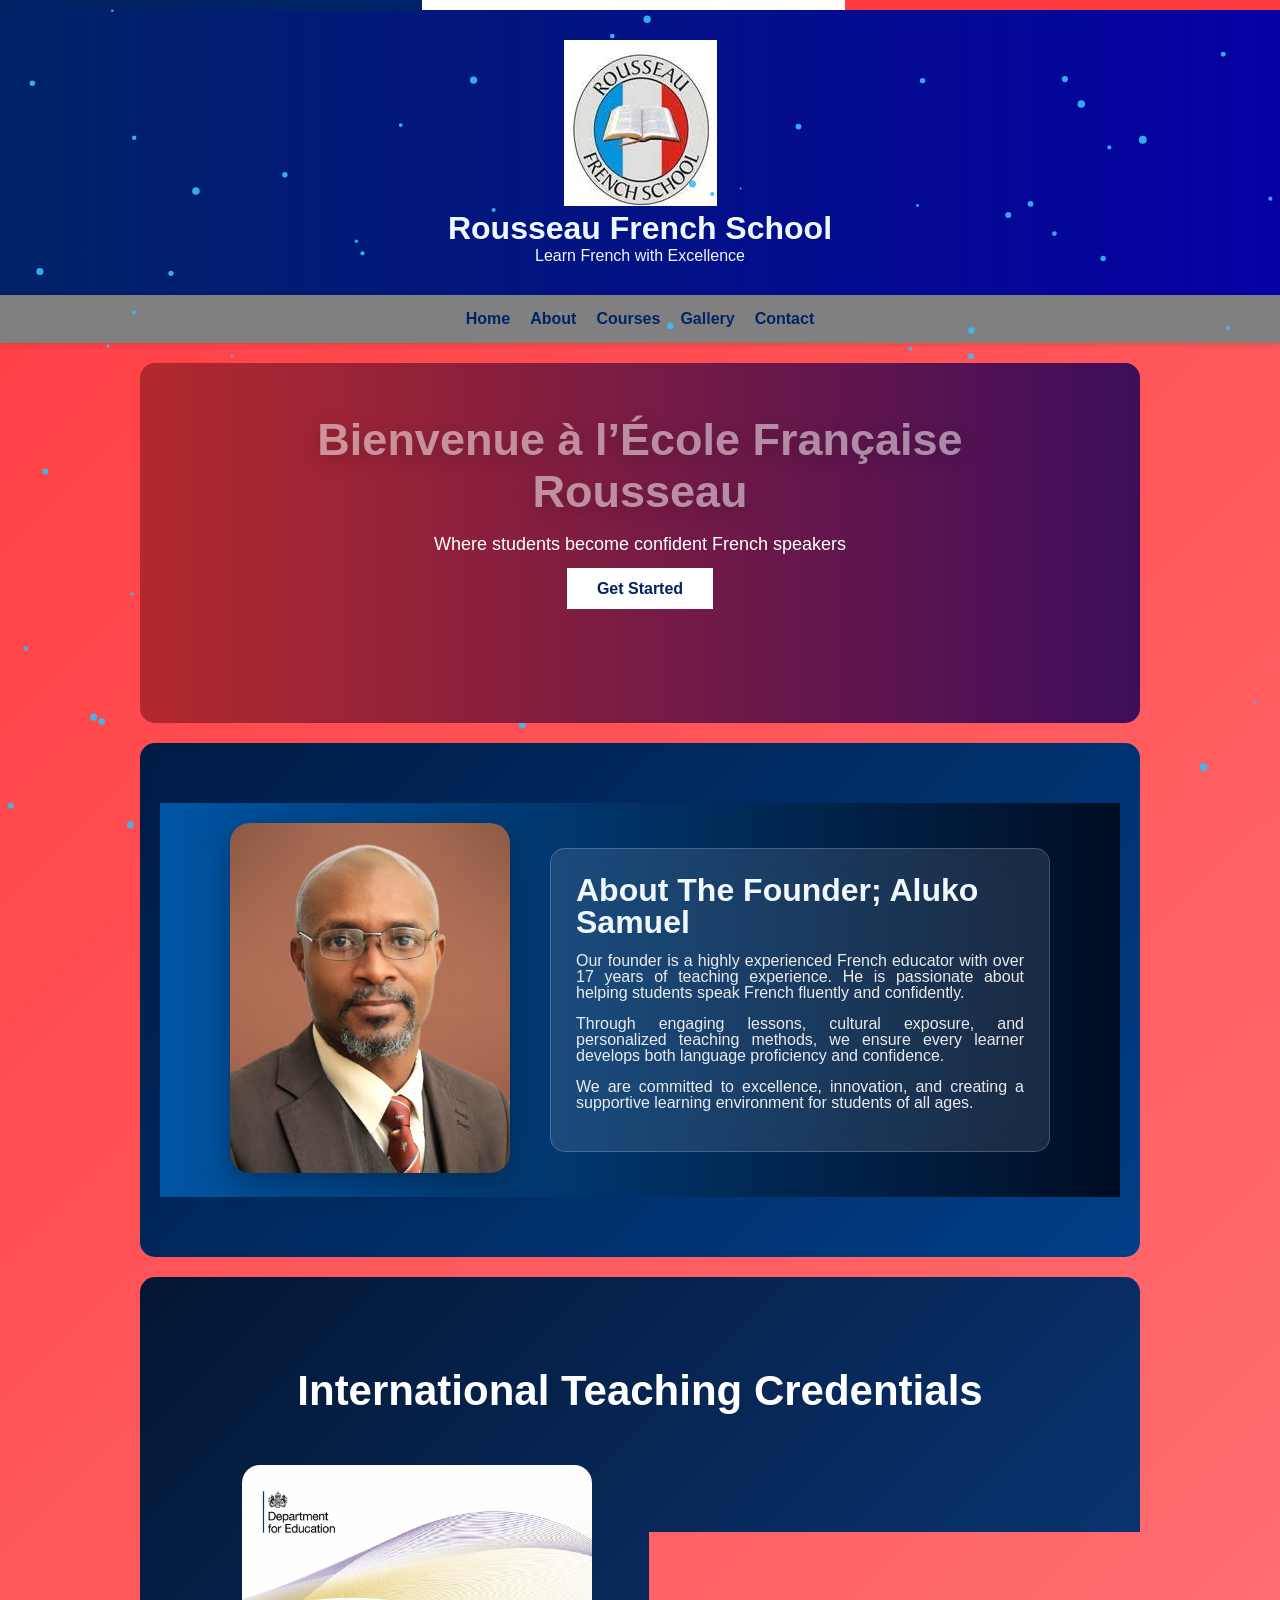
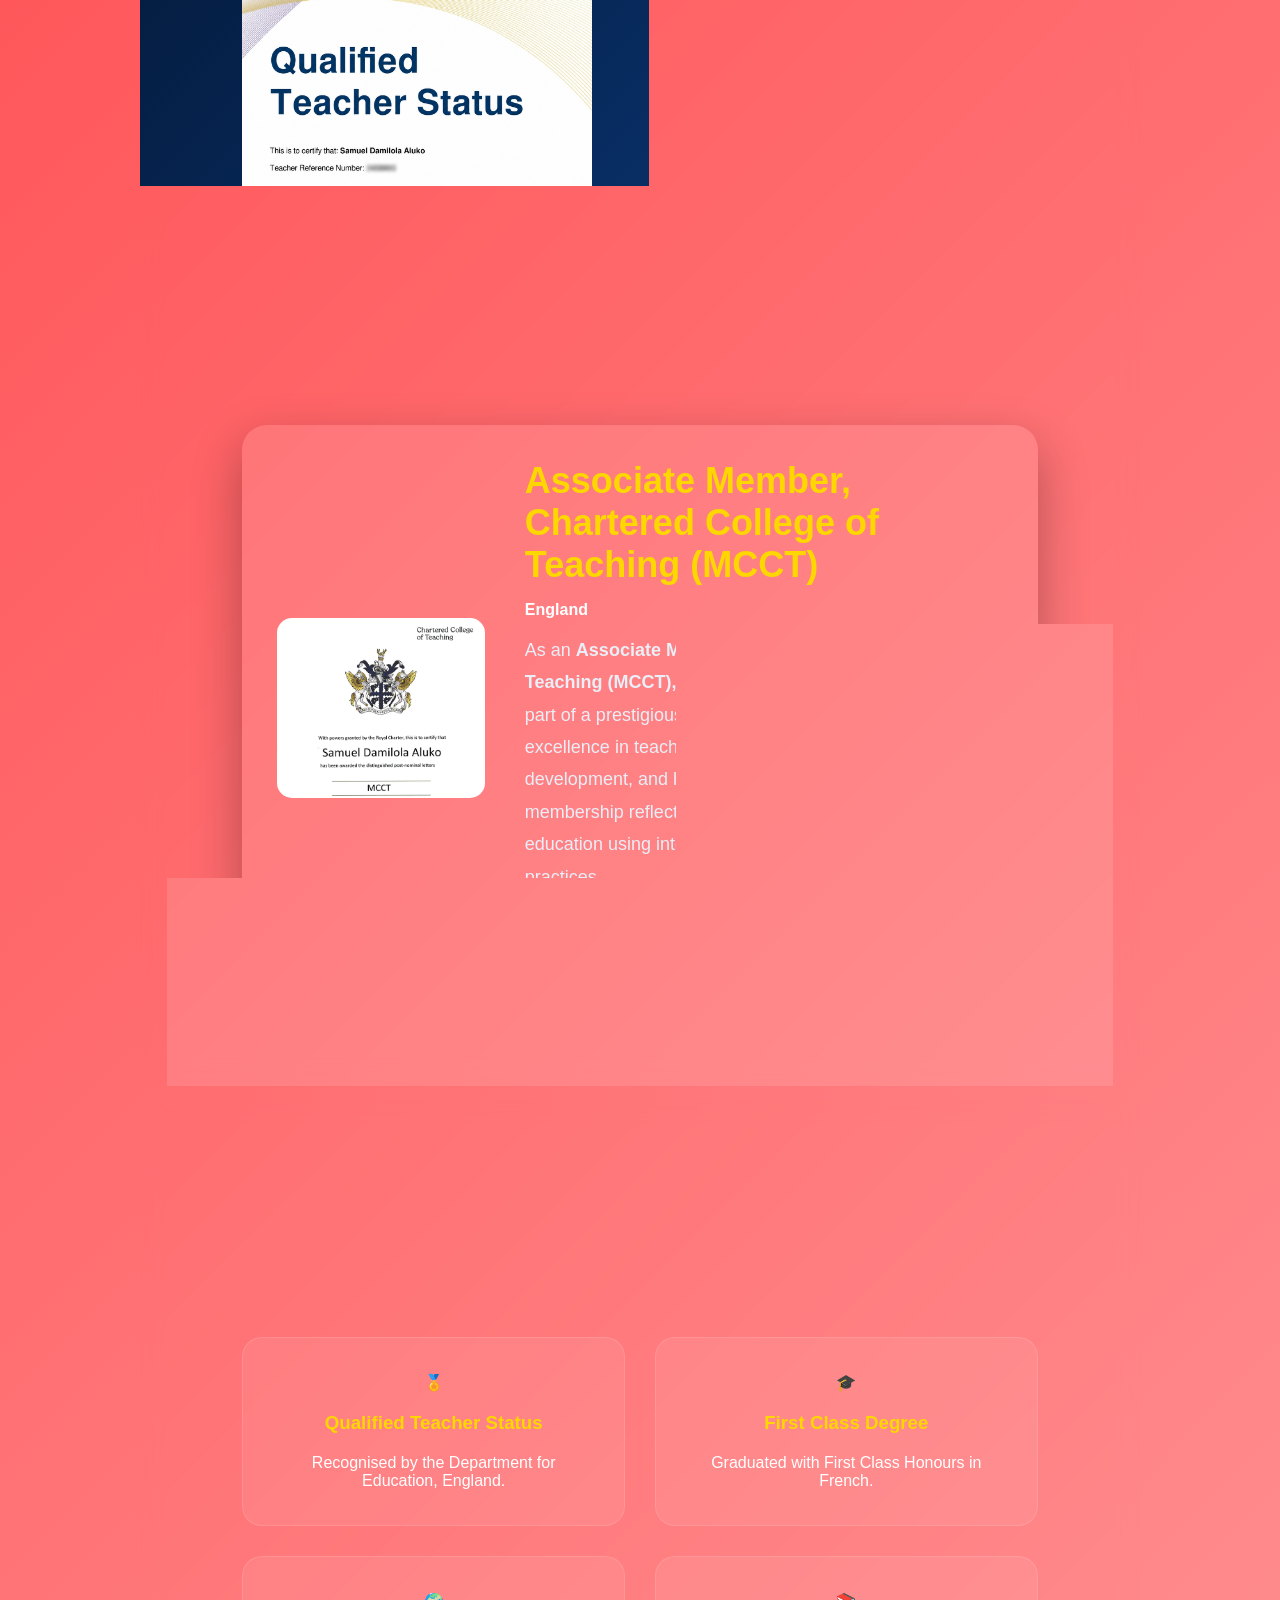
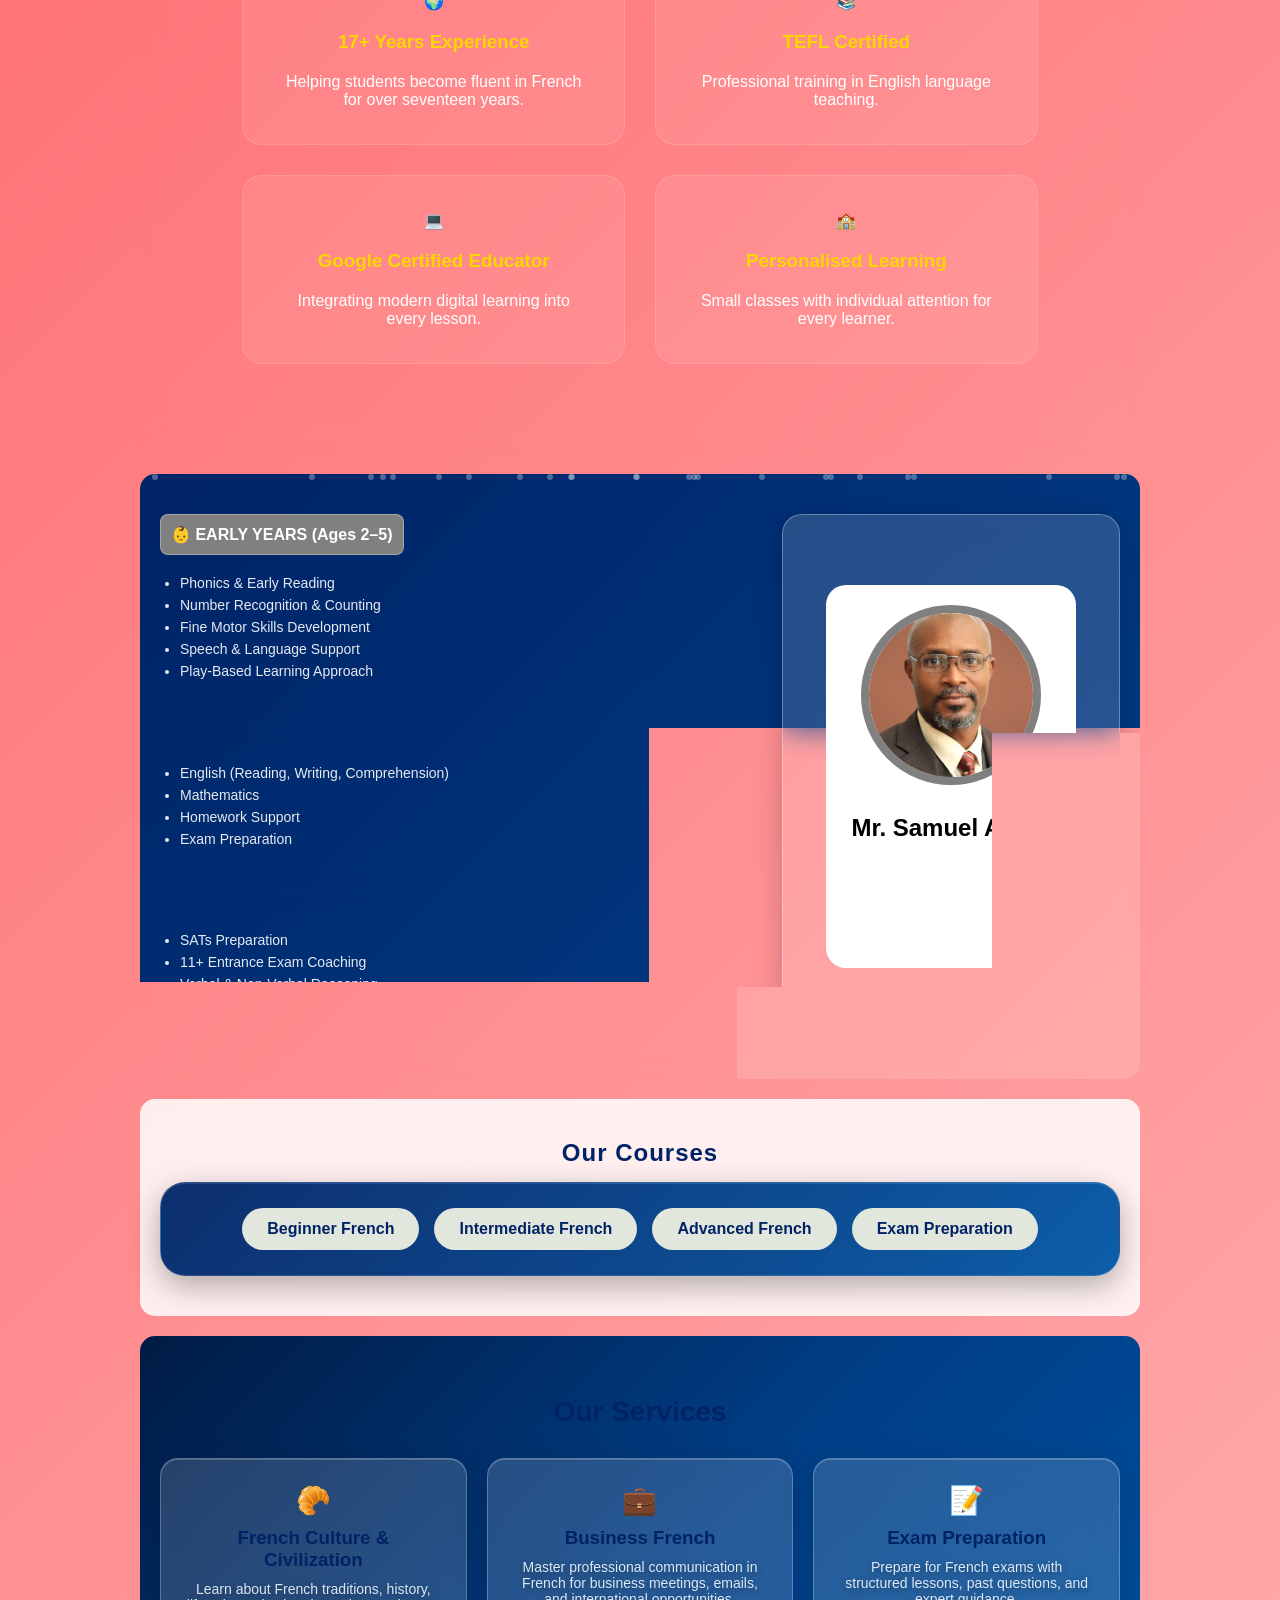
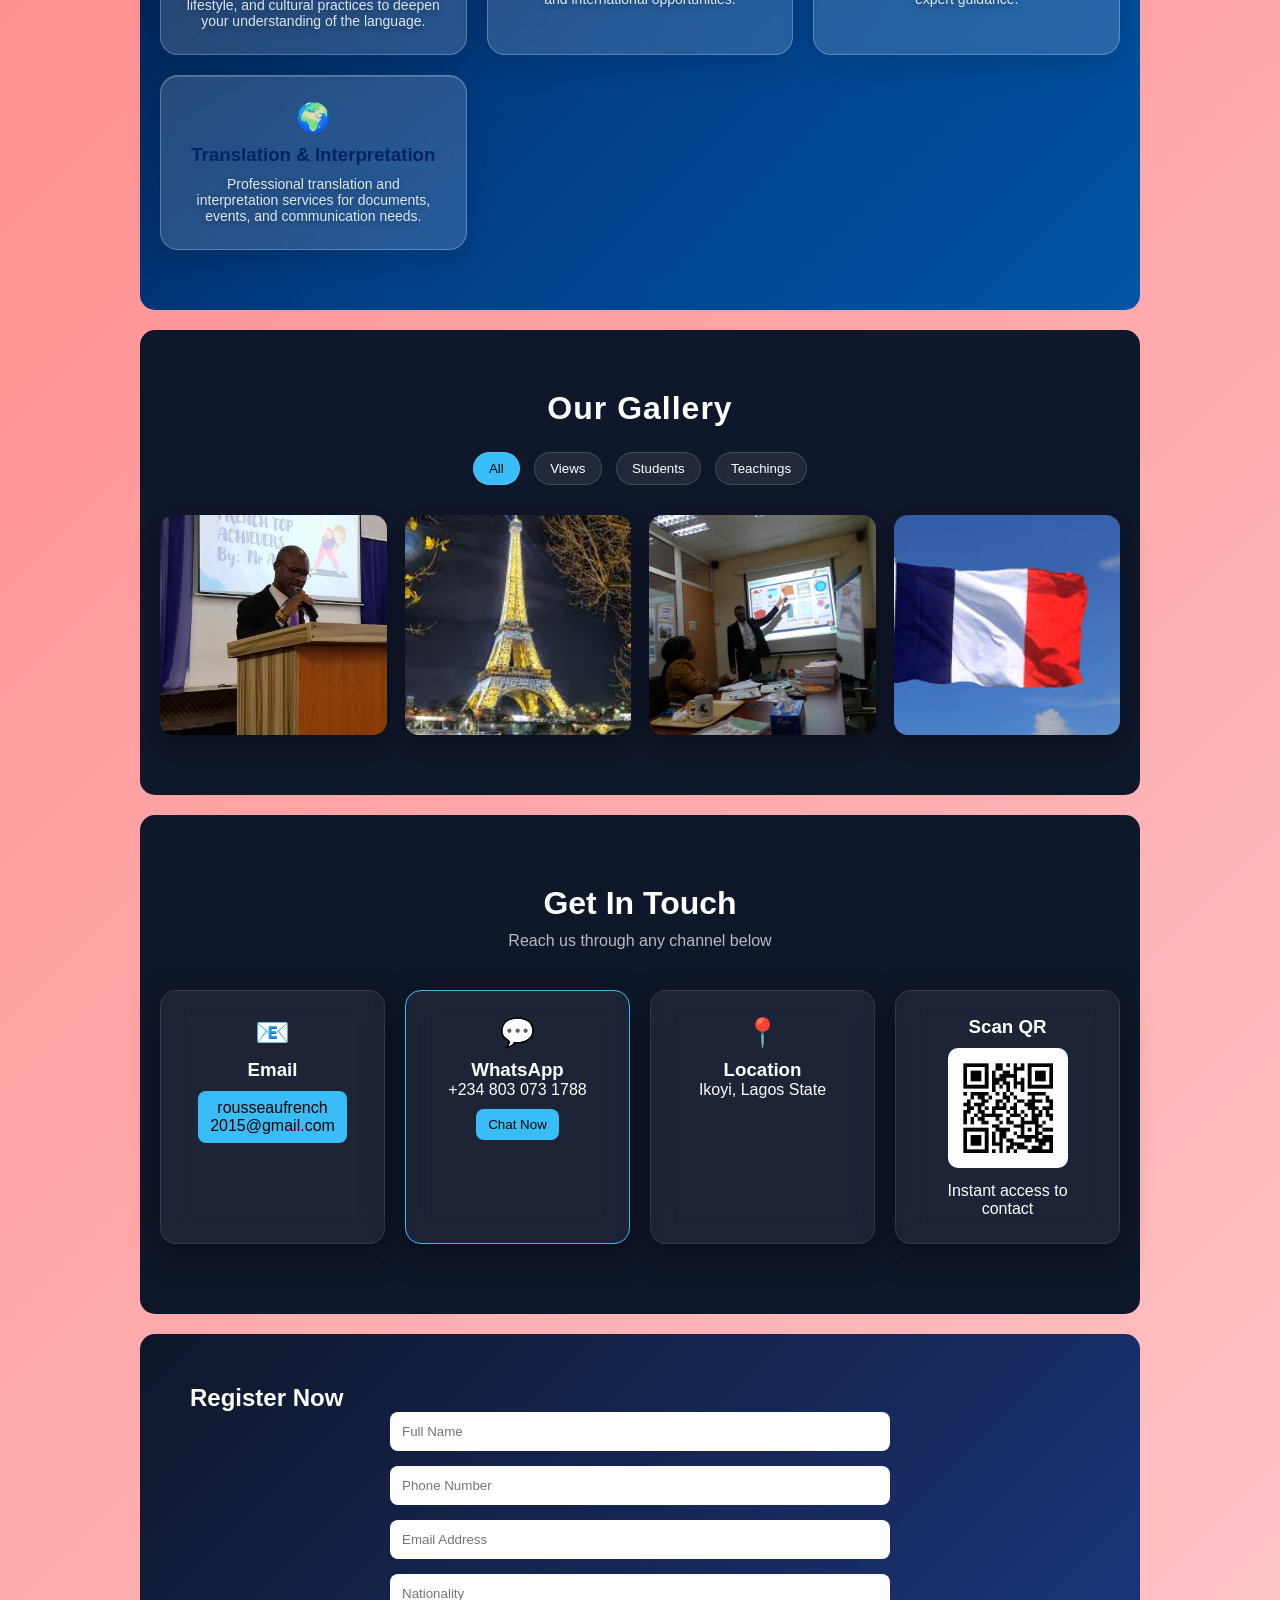
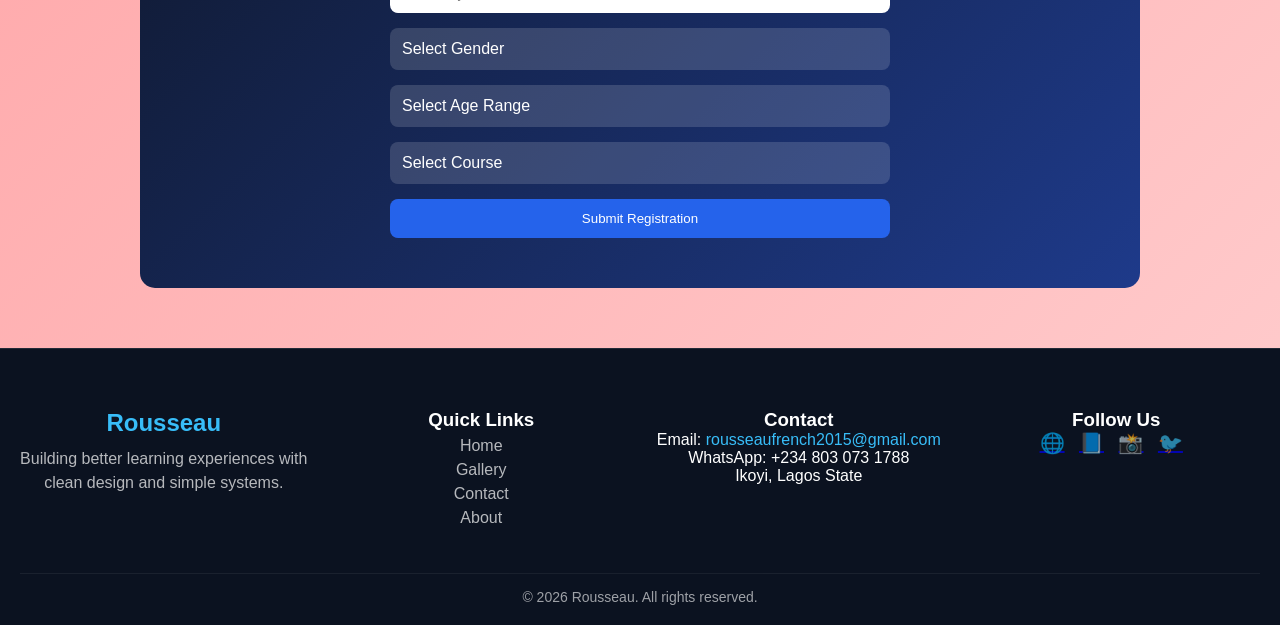
<file: index.html>
<!DOCTYPE html>
<html lang="en">
<head>
    <meta charset="UTF-8">
    <meta name="viewport" content="width=device-width, initial-scale=1.0">
    <title>Rousseau French School</title>
    <link rel="stylesheet" href="style.css">
</head>

<body>
    <canvas id="particle-canvas"></canvas>
    <div class="flag"></div>
    <header>
        <img src="images\logo.jpg" alt="">
        <h1>Rousseau French School</h1>
        <p>Learn French with Excellence</p>
    </header>
<nav>
    <a href="#">Home</a>
    <a href="#about">About</a>
    <a href="#courses">Courses</a>
    <a href="#gallery">Gallery</a>
    <a href="#contact">Contact</a>
</nav>

<section class="hero">
    <div class="hero-content">
    <h1 class="hero-title">Bienvenue à l’École Française Rousseau</h1>
    <p class="hero-sub">Where students become confident French speakers</p>
    
    <a href="#courses" class="hero-btn"><strong>Get Started</strong></a>
    </div>
</section>

<section id="about">

    <div class="about-container">

        <!-- LEFT (IMAGE) -->
        <div class="about-image reveal">
            <img src="images\dad1.jpg" alt="Founder">
        </div>

        <!-- RIGHT (TEXT) -->
        <div class="about-text reveal">
            <h2>About The Founder; Aluko Samuel</h2>

            <p>
                Our founder is a highly experienced French educator with over 17 years of teaching experience. 
                He is passionate about helping students speak French fluently and confidently.
            </p>

            <p>
                Through engaging lessons, cultural exposure, and personalized teaching methods, 
                we ensure every learner develops both language proficiency and confidence.
            </p>

            <p>
                We are committed to excellence, innovation, and creating a supportive learning environment 
                for students of all ages.
            </p>

        </div>

    </div>

</section>

<section id="qualifications">

    <h2>International Teaching Credentials</h2>

    <div class="qualification-grid">

        <img src="images/qts-certificate.png" class="qts-certificate" alt="Qualified Teacher Status Certificate">

        <div class="qualification-text">

            <h3>Qualified Teacher Status (QTS)</h3>

            <h4>United Kingdom</h4>

            <p>
                Officially recognised by the Department for Education,
                England. This prestigious qualification confirms that
                Mr. Samuel Damilola Aluko meets the professional
                standards required to teach in schools across England.
            </p>

        </div>

    </div>

    <div class="qualification-card">
        <img src="images/preview.png" alt="MCCT">
        <div class="qualification-text">
            <h3>Associate Member, Chartered College of Teaching (MCCT)</h3>
            <h4>England</h4>

            <p>
                As an <strong>Associate Member off the Charetered College
                    of Teaching (MCCT), England
                </strong>,
                Mr.Samuel Damilola Aluko is part of a 
                prestigious professional community committed to 
                excellence in teachimg, continous professional development,
                and high educational standards.
                This membership reflects his dedication to delivering
                high-quality education using internationally
                recognised teaching practices.
            </p>

            <a href="certificates/Samuel Damilola Aluko (1).pdf"
            target="_blank"
            class="certificate-btn">
        📄View Membership Certificate</a>
        </div>
    </div>

</section>

<section id="why-us">

<h2>Why Choose Rousseau French School?</h2>

<div class="why-grid">

<div class="why-card">
🏅
<h3>Qualified Teacher Status</h3>
<p>Recognised by the Department for Education, England.</p>
</div>

<div class="why-card">
🎓
<h3>First Class Degree</h3>
<p>Graduated with First Class Honours in French.</p>
</div>

<div class="why-card">
🌍
<h3>17+ Years Experience</h3>
<p>Helping students become fluent in French for over seventeen years.</p>
</div>

<div class="why-card">
📚
<h3>TEFL Certified</h3>
<p>Professional training in English language teaching.</p>
</div>

<div class="why-card">
💻
<h3>Google Certified Educator</h3>
<p>Integrating modern digital learning into every lesson.</p>
</div>

<div class="why-card">
🏫
<h3>Personalised Learning</h3>
<p>Small classes with individual attention for every learner.</p>
</div>

</div>

</section>

<section class="program-section">
    <div class="particles"></div>
    <!-- LEFT SIDE -->
    <div class="program-left">

        <div class="program-box">
            <h3>👶 EARLY YEARS (Ages 2–5)</h3>
            <ul>
                <li>Phonics & Early Reading</li>
                <li>Number Recognition & Counting</li>
                <li>Fine Motor Skills Development</li>
                <li>Speech & Language Support</li>
                <li>Play-Based Learning Approach</li>
            </ul>
        </div>

        <div class="program-box">
            <h3>💡 PRIMARY SCHOOL (Ages 6–11)</h3>
            <ul>
                <li>English (Reading, Writing, Comprehension)</li>
                <li>Mathematics</li>
                <li>Homework Support</li>
                <li>Exam Preparation</li>
            </ul>
        </div>

        <div class="program-box">
            <h3> UK CURRICULUM SUPPORT</h3>
            <ul>
                <li>SATs Preparation</li>
                <li>11+ Entrance Exam Coaching</li>
                <li>Verbal & Non-Verbal Reasoning</li>
                <li>Structured Learning Plans</li>
            </ul>
        </div>

    </div>

    <!-- RIGHT SIDE -->
    <div class="program-right">

        <div class="teacher-card">
            <img src="images\dad1.jpg" alt="Teacher">

            <h2>Mr. Samuel Aluko</h2>

            <ul class="cert-list">
                <li>TRCN Certified</li>
                <li>TEFL Certified</li>
                <li>Google Certified Educator</li>
                <li>Experienced Language Instructor</li>
            </ul>
        </div>

    </div>

</section>

<section id="courses">
    <h2>Our Courses</h2>
    <div class="courses">
        <div class="card"><strong>Beginner French</strong></div>
        <div class="card"><strong>Intermediate French</strong></div>
        <div class="card"><strong>Advanced French</strong></div>
        <div class="card"><strong>Exam Preparation</strong></div>
    </div>
</section>

<section id="services">
    <h2>Our Services</h2>

    <div class="services-container">

        <div class="service-card glass reveal">
            <div class="icon">🥐</div>

            <h3>French Culture & Civilization</h3>
            <p>Learn about French traditions, history, lifestyle, and cultural practices to deepen your understanding of the language.</p>
        </div>

        <div class="service-card glass reveal">
            <div class="icon">💼</div>

            <h3>Business French</h3>
            <p>Master professional communication in French for business meetings, emails, and international opportunities.</p>
        </div>

        <div class="service-card glass reveal">
            <div class="icon">📝</div>
            <h3>Exam Preparation</h3>
            <p>Prepare for French exams with structured lessons, past questions, and expert guidance.</p>
        </div>

        <div class="service-card glass reveal">
            <div class="icon">🌍</div>
            <h3>Translation & Interpretation</h3>
            <p>Professional translation and interpretation services for documents, events, and communication needs.</p>
        </div>

    </div>
</section>

<section class="gallery-section" id="gallery">
  <h2 class="gallery-title">Our Gallery</h2>

  <!-- Filters -->
  <div class="gallery-filters">
    <button class="active" onclick="filterGallery('all')">All</button>
    <button onclick="filterGallery('views')">Views</button>
    <button onclick="filterGallery('students')">Students</button>
    <button onclick="filterGallery('teachings')">Teachings</button>
  </div>

  <!-- Grid -->
  <div class="gallery-grid">

    <img src="images\dadspeak.jpg" class="gallery-item teachings" onclick="openModal(this)">
    <img src="images\eiffel.jpg" class="gallery-item views" onclick="openModal(this)">
    <img src="images\teach.jpg" class="gallery-item students" onclick="openModal(this)">
    <img src="images\flag.jpg" class="gallery-item views" onclick="openModal(this)">

  </div>
</section>

<!-- Modal -->
<div id="imgModal" class="modal" onclick="closeModal()">
  <img id="modalImg">
</div>

<section class="contact-hub" id="contact">
  <h2 class="contact-title">Get In Touch</h2>
  <p class="contact-subtitle">Reach us through any channel below</p>

  <div class="contact-grid">

    <!-- Email -->
    <div class="contact-card">
      <div class="icon">📧</div>
      <h3>Email</h3>
      <a class="email-link" 
        href="mailto:rousseaufrench2015@gmail.com">rousseaufrench <br>2015@gmail.com</a>
    </div>

    <!-- WhatsApp -->
    <div class="contact-card highlight">
      <div class="icon">💬</div>
      <h3>WhatsApp</h3>
      <p>+234 803 073 1788</p>
      <button>Chat Now</button>
    </div>

    <!-- Location -->
    <div class="contact-card">
      <div class="icon">📍</div>
      <h3>Location</h3>
      <p>Ikoyi, Lagos State</p>
    </div>

    <!-- QR Code -->
    <div class="contact-card qr-card">
      <h3>Scan QR</h3>
      <img src="images\qr.jpeg" alt="QR Code">
      <p>Instant access to contact</p>
    </div>

  </div>
</section>

<section id="register">
    <h2>Register Now</h2>

    <form class="register-form" action="https://formspree.io/f/mjgpezrl" method="POST">

        <!-- NAME -->
        <input type="text" name="name" placeholder="Full Name" required>

        <input type="text" name="tel" placeholder="Phone Number" required>

        <!-- EMAIL -->
        <input type="email" name="email" placeholder="Email Address" required>

        <!-- NATIONALITY -->
        <input type="text" name="nationality" placeholder="Nationality" required>

        <!-- GENDER -->
        <div class="custom-select">
            <div class="select-selected">Select Gender</div>
            <div class="select-items">
                <div>Male</div>
                <div>Female</div>
            </div>
        </div>
        <input type="hidden" name="gender" required>

        <!-- AGE -->
        <div class="custom-select">
            <div class="select-selected">Select Age Range</div>
            <div class="select-items">
                <div>Children</div>
                <div>Teens</div>
                <div>Adult</div>
            </div>
        </div>
        <input type="hidden" name="age" required>

        <div class="custom-select">
            <div class="select-selected">Select Course</div>
            <div class="select-items">
                <div>Beginner French</div>
                <div>Intermediate French</div>
                <div>Advanced French</div>
                <div>Exam Preparation</div>
            </div>
        </div>
        <input type="hidden" name="age" required>

        <!-- SUBMIT -->
        <button type="submit">Submit Registration</button>

    </form>
</section>

<footer class="site-footer">

  <div class="footer-container">

    <!-- Brand -->
    <div class="footer-brand">
      <h2>Rousseau</h2>
      <p>Building better learning experiences with clean design and simple systems.</p>
    </div>

    <!-- Quick Links -->
    <div class="footer-links">
      <h3>Quick Links</h3>
      <a href="#">Home</a>
      <a href="#gallery">Gallery</a>
      <a href="#contact">Contact</a>
      <a href="#about">About</a>
    </div>

    <!-- Contact -->
    <div class="footer-contact">
      <h3>Contact</h3>
      <p>Email: <a href="mailto:rousseaufrench2015@gmail.com">rousseaufrench2015@gmail.com</a></p>
      <p>WhatsApp: +234 803 073 1788</p>
      <p>Ikoyi, Lagos State</p>
    </div>

    <!-- Socials -->
    <div class="footer-socials">
      <h3>Follow Us</h3>
      <div class="icons">
        <a href="#">🌐</a>
        <a href="#">📘</a>
        <a href="#">📸</a>
        <a href="#">🐦</a>
      </div>
    </div>

  </div>

  <div class="footer-bottom">
    <p>© 2026 Rousseau. All rights reserved.</p>
  </div>

</footer>
    <!-- Your form is above -->

    <script>
const form = document.querySelector(".register-form");

if (form) {
    form.addEventListener("submit", function() {
        setTimeout(() => {
            window.location.href = "thankyou.html";
        }, 1000);
    });
}
</script>

<script>
const reveals = document.querySelectorAll(".reveal");

function showOnScroll() {
    const windowHeight = window.innerHeight;

    reveals.forEach(el => {
        const top = el.getBoundingClientRect().top;

        if (top < windowHeight - 100) {
            el.classList.add("active");
        }
    });
}

window.addEventListener("scroll", showOnScroll);
showOnScroll(); // run once on load
</script>

<script>
const particlesContainer = document.querySelector(".particles");

for (let i = 0; i < 25; i++) {
    const particle = document.createElement("span");

    particle.style.left = Math.random() * 100 + "%";
    particle.style.animationDuration = (5 + Math.random() * 5) + "s";
    particle.style.animationDelay = Math.random() * 5 + "s";

    particlesContainer.appendChild(particle);
}
</script>

<script>
document.addEventListener("DOMContentLoaded", function() {
    const form = document.querySelector(".register-form");
    const spinner = document.getElementById("spinner");

    form.addEventListener("submit", () => {
        spinner.style.display = "block";
    });
});
</script>

<script>
document.querySelectorAll(".custom-select").forEach(select => {

    const selected = select.querySelector(".select-selected");
    const options = select.querySelector(".select-items");
    const hiddenInput = select.nextElementSibling;

    // open/close
    selected.addEventListener("click", () => {
        options.style.display = options.style.display === "block" ? "none" : "block";
    });

    // select option
    options.querySelectorAll("div").forEach(option => {
        option.addEventListener("click", () => {
            selected.textContent = option.textContent;
            hiddenInput.value = option.textContent;
            options.style.display = "none";
        });
    });

});

// close on outside click
document.addEventListener("click", e => {
    document.querySelectorAll(".custom-select").forEach(select => {
        if (!select.contains(e.target)) {
            select.querySelector(".select-items").style.display = "none";
        }
    });
});
</script>

<script>
function openModal(img) {
  const modal = document.getElementById("imgModal");
  const modalImg = document.getElementById("modalImg");

  modal.style.display = "flex";
  modalImg.src = img.src;
}

// Close modal
function closeModal() {
  document.getElementById("imgModal").style.display = "none";
}

// Filter system
function filterGallery(category) {
  const items = document.querySelectorAll(".gallery-item");
  const buttons = document.querySelectorAll(".gallery-filters button");

  buttons.forEach(btn => btn.classList.remove("active"));

  event.target.classList.add("active");

  items.forEach(item => {
    if (category === "all") {
      item.style.display = "block";
    } else {
      item.style.display = item.classList.contains(category)
        ? "block"
        : "none";
    }
  });
}
</script>

<script>
document.querySelector(".highlight button").addEventListener("click", function () {
  window.open("https://wa.link/kut1v1", "_blank");
});
</script>

<script>
const canvas = document.getElementById("particle-canvas");
const ctx = canvas.getContext("2d");

canvas.width = window.innerWidth;
canvas.height = window.innerHeight;

let particlesArray = [];

class Particle {
  constructor() {
    this.x = Math.random() * canvas.width;
    this.y = Math.random() * canvas.height;
    this.size = Math.random() * 3 + 1;
    this.speedX = (Math.random() - 0.5) * 0.6;
    this.speedY = (Math.random() - 0.5) * 0.6;
  }

  update() {
    this.x += this.speedX;
    this.y += this.speedY;

    // wrap around edges
    if (this.x > canvas.width) this.x = 0;
    if (this.x < 0) this.x = canvas.width;
    if (this.y > canvas.height) this.y = 0;
    if (this.y < 0) this.y = canvas.height;
  }

  draw() {
    ctx.fillStyle = "rgba(56, 189, 248, 0.9)";
    ctx.beginPath();
    ctx.arc(this.x, this.y, this.size, 0, Math.PI * 2);
    ctx.fill();
  }
}

function initParticles() {
  particlesArray = [];
  let numberOfParticles = 80;

  for (let i = 0; i < numberOfParticles; i++) {
    particlesArray.push(new Particle());
  }
}

function animateParticles() {
  ctx.clearRect(0, 0, canvas.width, canvas.height);

  particlesArray.forEach(p => {
    p.update();
    p.draw();
  });

  requestAnimationFrame(animateParticles);
}

initParticles();
animateParticles();

// resize support
window.addEventListener("resize", function () {
  canvas.width = window.innerWidth;
  canvas.height = window.innerHeight;
  initParticles();
});
</script>

</body>
</html>
</file>
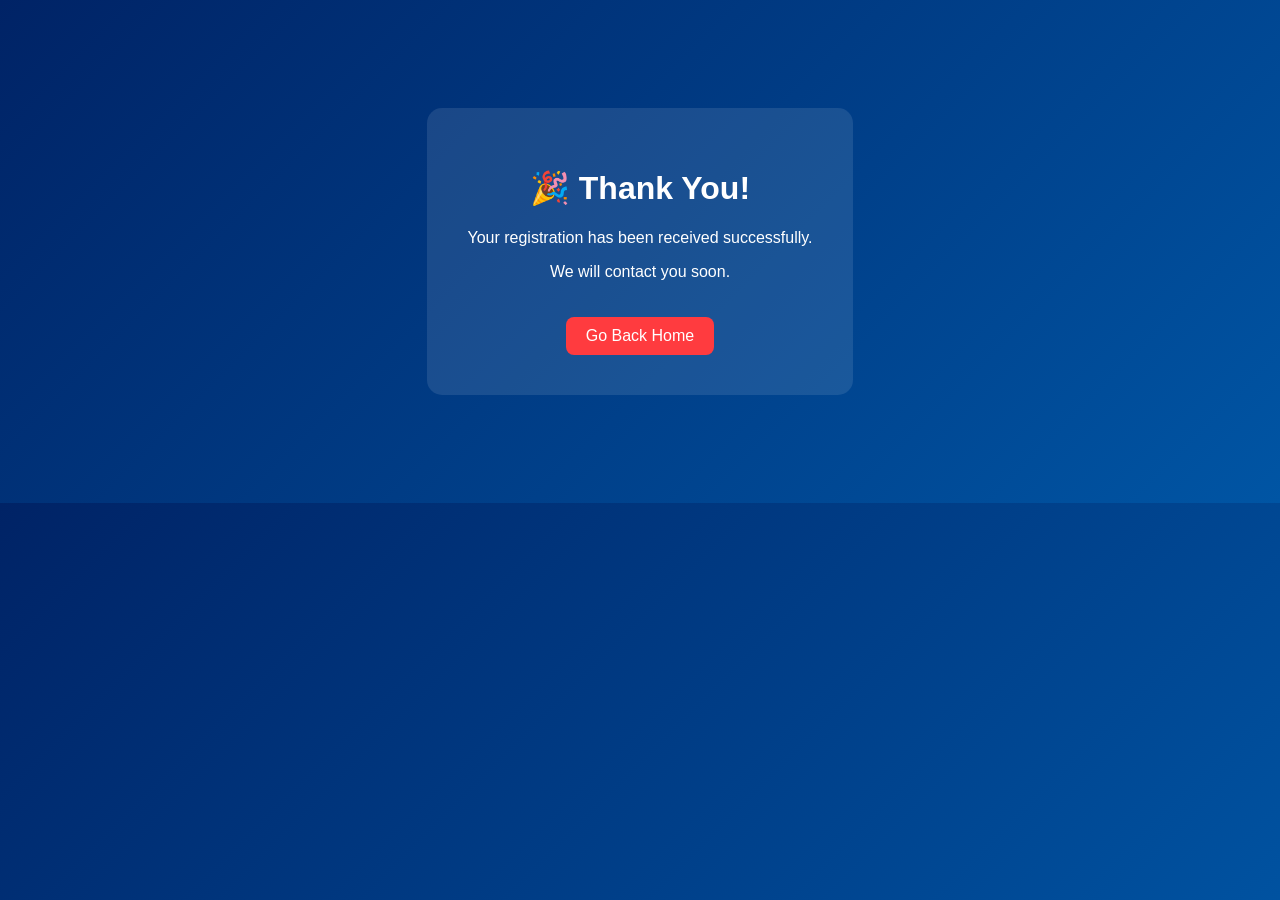
<file: thankyou.html>
<!DOCTYPE html>
<html lang="en">
<head>
    <meta charset="UTF-8">
    <title>Thank You</title>
    <style>
        body {
            font-family: Arial;
            background: linear-gradient(135deg, #002366, #0055a4);
            color: white;
            text-align: center;
            padding: 100px 20px;
        }

        .box {
            background: rgba(255,255,255,0.1);
            padding: 40px;
            border-radius: 15px;
            display: inline-block;
        }

        a {
            display: inline-block;
            margin-top: 20px;
            background: #ff3b3f;
            color: white;
            padding: 10px 20px;
            border-radius: 8px;
            text-decoration: none;
        }
    </style>
</head>
<body>

<div class="box">
    <h1>🎉 Thank You!</h1>
    <p>Your registration has been received successfully.</p>
    <p>We will contact you soon.</p>

    <a href="index.html">Go Back Home</a>
</div>

</body>
</html>
</file>
<file: style.css>
* {
    margin: 0;
    padding: 0;
    box-sizing: border-box;
}

:root {
  --bg: #0b1220;
  --card: rgba(255,255,255,0.06);
  --stroke: rgba(255,255,255,0.10);
  --primary: #38bdf8;
  --text: #ffffff;
  --muted: rgba(255,255,255,0.7);
}

body {
  margin: 0;
  font-family: system-ui, sans-serif;
  background: linear-gradient(160deg, #0b1220, #020617);
  color: var(--text);
}

/* HEADER */
header {
    background: linear-gradient(to right, #002366, #0500a4);
    color: aliceblue;
    text-align: center;
    padding: 30px 30px;
}

header h1 {
    font-size: 2.0em;
}

/* NAVBAR */
nav {
    background: gray;
    display: flex;
    justify-content: center;
    gap: 20px;
    padding: 15px;
    box-shadow: 0 2px 5px rgba(0,0,0,0.1);
}

nav a {
    text-decoration: burlywood;
    color: #002366;
    font-weight: bold;
    transition: 0.3s;
}

nav a:hover {
    color: #ff3b3f;
}

/* HERO */
.hero {
    text-align: center;
    padding: 45px 20px;
    background: linear-gradient(rgba(0,0,0,0.5), rgba(0,0,0,0.5)),
                url('images/dad2.jpg');
    background-size: cover;
    color: white;

    height: 40vh;
    display: flex;
    justify-content: center;
    text-align: center;
    color: white;
    overflow: hidden;
    position: relative;

    background: linear-gradient(270deg, #002366, #0500a4, #ff3b3f);
    background-size: 300% 300%;
    animation: gradientMove 20s ease infinite;
}

.hero::before {
    content: "";
    position: absolute;
    inset: 0;
    background: rgba(0, 0, 0, 0.3);
}

@keyframes gradientMove {
    0% {background-position: 0% 50%; }
    50% {background-position: 100% 50%; }
    100% {background-position: 0% 50%; }
}

.hero-content {
    z-index: 2;
    animation: fadeUp 1.5s ease;
}

.hero h2 {
    font-size: 50px;
    text-align: center;
    font-weight: bold;
    margin-bottom: 15px;
}

.hero p {
    font-size: 18px;
    margin-bottom: 25px;
}

.hero-btn {
    background: white;
    color: #002366;
    padding: 12px 30px;
    text-decoration: none;
    font-weight: bold;
    transition: 0.3s;
}

.hero-btn:hover {
    background: #ff3b3f;
    color: white;
    transform: scale(1, 1);
}

@keyframes fadeUp {
    from {
        opacity: 0;
        transform: translateY(30px);
    }
    to {
        opacity: 1;
        transform: translateY(0);
    }
}

@media (max-width: 768px) {
    .hero h2 {
        font-size: 32px;
    }
    .hero p {
        font-size: 16px;
    }
}

.hero-title {
    font-size: 50px;
    font-weight: bold;
    opacity: 0.5;
    transform: scale(0.9);
    animation: netflixFade 1.8s ease forwards;
    text-shadow: 0 5px 20px rgba(0, 0, 0, 0.4);
}

.hero-sub {
    font-size: 18px;
    margin-top: 10px;
    opacity: 0;
    transform: translateY(20px);
    animation: fadeUp 1.8s ease forwards;
    animation-delay: 0.6s;
}

@keyframes netflixfade {
    0% {
        opacity: 0;
        transform: scale(0.85);
        letter-spacing: 2px;
    }
    60% {
        opacity: 1;
        transform: scale(1.05);
        letter-spacing: 1px;
    }
    100% {
        transform: scale(1);
        letter-spacing: 0;
    }
}

@keyframes fadeUp {
    to {
        opacity: 1;
        transform: translateY(0);
    }
}


/* SECTIONS */
.section {
  margin: 40px auto;
  padding: 60px 25px;
  max-width: 1100px;

  background: var(--card);
  border: 1px solid var(--stroke);
  border-radius: 18px;

  backdrop-filter: blur(14px);
  -webkit-backdrop-filter: blur(14px);

  box-shadow: 0 20px 50px rgba(0,0,0,0.4);
}

/* ABOUT */
#about {
    padding: 60px 20px;
    background: linear-gradient(135deg, #001b44, #003f88);
    color: aliceblue;
}
.about-container {
    display: flex;
    justify-content: center;
    gap: 40px;
    align-items: center;
    padding: 20px;
    flex-wrap: wrap;
    background: linear-gradient(to left, #000d23, #0055a4);
    color:aliceblue;
    
}

.about-image img {
    width: 280px;
    height: auto;
    border-radius: 20px;
    box-shadow: 0 10px 30px rgba(0, 0, 0, 0.3);
    transition: transform 0.5s;
}

.about-text {
  flex: 1;
  font-size: 1.0rem;
  line-height: 1.0;
  color: aliceblue;
  max-width: 500px;
  background: rgba(255,255,255,0.1);
  backdrop-filter: blur(12px);
  padding: 25px;
  border-radius: 15px;
  border: 1px solid rgba(255,255,255,0.2);
}

.about-text h2 {
    font-size: 32px;
    margin-bottom: 15px;
}

.about-text p {
    text-align: justify;
    margin-bottom: 15px;
    color: rgba(255, 255, 255, 0.9);
}

@media (max-width: 768px) {
  .about-container {
    flex-direction: column;
    text-align: center;
  }
}

.about-image img:hover {
    transform: scale(1.05);
    transition: 0.3s;
}

/* COURSES */
.courses {
    display: flex;
    flex-wrap: wrap;
    justify-content: center;
    grid-template-columns: repeat(auto-fit, minmax(200px, 1fr));
    gap: 15px;
    background: linear-gradient(135deg,
    rgba(0, 35, 102, 0.95), rgba(0, 85, 164, 0.95));
    backdrop-filter: blur(15px);
    -webkit-backdrop-filter: blur(15px);

    color: blue;
    padding: 25px;
    border-radius: 25px;
    box-shadow: 
    0 10px 30px rgba(0, 0, 0, 0.3),
    inset 0 1px 0 rgba(255, 255, 255, 0.1);

    border: 1px solid rgba(255, 255, 255, 0.15);
    position: relative;
    
}

#courses h2 {
    font-size: 24px;
    margin-bottom: 15px;
    letter-spacing: 1px;
    text-align: center;
    color: #002366;
}

#courses {
    padding: 40px 20px;
}
 
.card {
    background: rgb(226, 231, 221);
    color: #002366;

    padding: 12px 25px;
    border-radius: 50px;

    text-align: center;
    transition: all 0.4s ease;

    font-weight: bold;
    cursor: pointer;
}

.card:hover {
    transform: translateY(-5px) scale(1.05);
    background: #ff3b3f;
    color: aliceblue;
    box-shadow: 0 10px 20px rgba(0, 0, 0, 0.3);
}

.courses::before {
    content: "";
    position: absolute;
    inset: 0;
    border-radius: 20px;
    pointer-events: none;
}

#services {
    padding: 60px 20px;
    background: linear-gradient(135deg, #001b44, #003f88, #0055a4);
    text-align: center;
    color: white;
}

#services h2 {
    font-size: 28px;
    margin-bottom: 30px;
    color: #002366;
}

.services-container {
    display: grid;
    grid-template-columns: repeat(auto-fit, minmax(250px, 1fr));
    gap: 20px;
    margin-top: 20px;
}

.service-card {
    background: rgba(255, 255, 255, 0.9);
    padding: 25px;
    border-radius: 18px;
    text-align: center;
    transition: all 0.4s ease;
    box-shadow: 0 10px 25px rgba(0,0,0,0.1);
    position: relative;
    overflow: hidden;
    animation: fadeUp 1s ease;
}

.service-card::before {
    content: "";
    position: absolute;
    top: 0;
    left: -100%;
    width: 100%;
    height: 3px;
    background: linear-gradient(90deg, #002366, #ff3b3f);
    transition: 0.5s;
}

.service-card:hover::before {
    left: 1;
}

.service-card h3 {
    margin-bottom: 10px;
    color: #002366;
}

.service-card p {
    font-size: 14px;
    color: #555;
}

.service-card:hover {
    transform: translateY(-12px) scale(1.03);
    box-shadow: 0 20px 40px rgba(0,0,0,0.2);
}

.icon {
    font-size: 35px;
    margin-bottom: 10px;
}

/* GLASS CARD */
.service-card.glass {
    background: rgba(255, 255, 255, 0.15);
    backdrop-filter: blur(14px);
    -webkit-backdrop-filter: blur(14px);

    border-radius: 18px;
    padding: 25px;

    border: 1px solid rgba(255, 255, 255, 0.25);

    box-shadow: 
        0 8px 32px rgba(0, 0, 0, 0.15),
        inset 0 1px 0 rgba(255, 255, 255, 0.2);

    color: white;

    transition: all 0.4s ease;
    position: relative;
    overflow: hidden;
}



.service-card.glass p {
    color: aliceblue;
    text-shadow: 0 2px 8px rgba(0, 0, 0, 0.5);
    opacity: 0.9;
}

.icon {
    color: #ffd700
}

.service-card.glass:hover {
    transform: translateY(-12px) scale(1.03);

    box-shadow: 
        0 20px 40px rgba(0, 0, 0, 0.25),
        0 0 20px rgba(0, 85, 164, 0.4);
}

/* light sweep effect */
.service-card.glass::before {
    content: "";
    position: absolute;
    top: 0;
    left: -120%;
    width: 120%;
    height: 100%;
    background: linear-gradient(
        120deg,
        transparent,
        rgba(255,255,255,0.25),
        transparent
    );
    transition: 0.6s;
}

.service-card.glass:hover::before {
    left: 100%;
}

@keyframes fadeUp {
    from {
        opacity: 0;
        transform: translateY(20px);
    }
    to {
        opacity: 1;
        transform: translateY(0);
    }
}

.reveal {
    opacity: 0;
    transform: translateY(60px);
    transition: all 0.8s ease;
}
.reveal.active {
    opacity: 1;
    transform: translateY(0);
}

/* GALLERY */
.gallery-section {
  padding: 60px 20px;
  text-align: center;
  background: #0f172a;
  color: white;
}

.gallery-title {
  font-size: 2rem;
  margin-bottom: 20px;
  letter-spacing: 1px;
}

/* Filters */
.gallery-filters {
  margin-bottom: 25px;
}

.gallery-filters button {
  background: rgba(255,255,255,0.08);
  border: 1px solid rgba(255,255,255,0.15);
  color: white;
  padding: 8px 15px;
  margin: 5px;
  border-radius: 20px;
  cursor: pointer;
  transition: 0.3s;
}

.gallery-filters button:hover,
.gallery-filters button.active {
  background: #38bdf8;
  color: #000;
}

/* Grid */
.gallery-grid {
  display: grid;
  grid-template-columns: repeat(auto-fit, minmax(220px, 1fr));
  gap: 18px;
  margin-top: 20px;
}

.gallery-item {
  width: 100%;
  height: 220px;
  object-fit: cover;
  border-radius: 14px;
  cursor: pointer;
  transition: all 0.35s ease;
  box-shadow: 0 10px 25px rgba(0,0,0,0.4);
  filter: saturate(1.1);
}

.gallery-item:hover {
  transform: translateY(-6px) scale(1.03);
  box-shadow: 0 18px 40px rgba(56,189,248,0.25);
}

/* Modal */
.modal {
  display: none;
  position: fixed;
  inset: 0;
  top: 0;
  left: 0;
  width: 100%;
  height: 100%;
  background: rgba(10,15,30,0.55);
  backdrop-filter: blur(10px);
  -webkit-backdrop-filter: blur(10px);
  justify-content: center;
  align-items: center;
  z-index: 999;
  animation: fadeIn 0.25s ease;
}

.modal img {
  max-width: 85%;
  max-height: 80%;
  border-radius: 16px;
  animation: pop 0.25s ease;
  background: rgba(255, 255, 255, 0.08);
  padding: 10px;
  box-shadow: 0 10px 40px rgba(0,0,0,0.6),
  inset 0 0 0 1px rgba(255, 255, 255, 0.1);
  backdrop-filter: blur(6px);
  -webkit-backdrop-filter: blur(6px);
}

@keyframes fadeIn {
    from {opacity: 0; }
    to {opacity: 1; }
}

@keyframes pop {
  from { transform: scale(0.85); opacity: 0; }
  to { transform: scale(1); opacity: 1; }
}

/* FORM */
.register-form {
    max-width: 500px;
    margin: auto;
    display: flex;
    flex-direction: column;
    gap: 15px;
}

.register-form input,
.register-form select,
.register-form textarea {
    padding: 12px;
    border-radius: 10px;
    border: 1px solid #ccc;
}

.register-form button {
    background: #ff3b3f;
    color: white;
    border: none;
    padding: 12px;
    border-radius: 10px;
    cursor: pointer;
    transition: 0.3s;
}

.register-form button:hover {
    background: #d62828;
}

.register-form select {
    background: white;
    cursor: pointer;
}

/* FOOTER */
footer {
    background: #002366;
    color: white;
    text-align: center;
    padding: 20px;
    margin-top: 40px;
}

/* MOBILE */
@media(max-width: 768px) {
    .about-container {
        flex-direction: column;
        text-align: center;
    }
}

body {
    font-family: 'Segoe UI', sans-serif;
    background: linear-gradient(-45deg, #002366, #0055a4, #ffffff, #ff3b3f);
    background-size: 400% 400%;
    animation: gradientMove 10s ease infinite;
    color: #333;
}

/* Animation */
@keyframes gradientMove {
    0% { background-position: 0% 50%; }
    50% { background-position: 100% 50%; }
    100% { background-position: 0% 50%; }
}

.flag {
    height: 10px;
    width: 100%;
    background: linear-gradient(to right, #002366 33%, white 33%, white 66%, #ff3b3f 66%);
    animation: wave 2s infinite ease-in-out;
}

/* Wave animation */
@keyframes wave {
    0% { transform: translateY(0px); }
    50% { transform: translateY(4px); }
    100% { transform: translateY(0px); }
}

section {
    padding: 50px 20px;
    max-width: 1000px;
    margin: 20px auto;
    background: rgba(255, 255, 255, 0.85);
    border-radius: 15px;
    backdrop-filter: blur(10px);
}
html {
    scroll-behavior: smooth;
}

.program-section {
    display: flex;
    flex-wrap: wrap;
    background: linear-gradient(135deg, #002366, #003f88);
    color: white;
    padding: 40px 20px;
    gap: 30px;
    position: relative;
    overflow: hidden;
}

.program-section h3 {
    display: inline-block;
    padding: 10px 20px;
    border-radius: 25px;

    background: rgba(255,255,255,0.2);
    backdrop-filter: blur(10px);

    border: 1px solid rgba(255,255,255,0.3);

    font-size: 14px;
    margin-bottom: 10px;
}

.program-section li {
    color: rgba(255, 255, 255, 0.9);
    margin-bottom: 6px;
    font-size: 14px;
}

/* LEFT SIDE */
.program-container {
    max-width: 1000px; /* prevents stretching too wide */
    margin: auto;
}

.program-left {
    flex: 2;
    animation: slideInLeft 1s ease;
    position: relative;
    z-index: 1;
}

.program-box {
    margin-bottom: 25px;
}

.program-box h3 {
    background: grey;
    padding: 10px;
    border-radius: 8px;
    display: inline-block;
    font-size: 16px;
}

.program-box ul {
    margin-top: 10px;
    padding-left: 20px;
    margin: 10px 0;
}


/* RIGHT SIDE */
.program-right {
    background: rgba(255, 255, 255, 0.15);
    backdrop-filter: blur(15px);
    border-radius: 20px;
    padding: 20px;
    border: 1px solid rgba(255, 255, 255, 0.3);
    box-shadow: 0 10px 30px rgba(0, 0, 0, 0.2);
    flex: 1;
    display: flex;
    justify-content: center;
    align-items: center;
    animation: slideInRight 1s ease;
    position: relative;
    z-index: 1;
}

.program-right img {
    width: 120px;
    height: 120px;
}

.program-right:hover {
    transform: translateY(-8px);
    transition: 0.3s;
}

@keyframes slideInLeft {
    from {
        opacity: 0;
        transform: translateX(-60px);
    }
    to {
        opacity: 1;
        transform: translateX(0);

    }
}

@keyframes slideInRight {
    from {
        opacity: 0;
        transform: translateX(60px);
    }
    to {
        opacity: 1;
        transform: translateX(0);

    }
}


.teacher-card {
    text-align: center;
    background: white;
    color: black;
    padding: 20px;
    border-radius: 20px;
    width: 250px;
}

/* IMAGE */
.teacher-card img {
    width: 180px;
    height: 180px;
    border-radius: 50%;
    border: 8px solid grey;
    object-fit: cover;
    margin-bottom: 15px;
}

/* PARTICLE CONTAINER */
.particles {
    position: absolute;
    width: 100%;
    height: 100%;
    top: 0;
    left: 0;
    overflow: hidden;
    z-index: 0;
}

/* EACH PARTICLE */
.particles span {
    position: absolute;
    display: block;
    width: 6px;
    height: 6px;
    background: rgba(255,255,255,0.5);
    border-radius: 50%;

    animation: floatUp linear infinite;
    opacity: 0.6;
}

/* ANIMATION */
@keyframes floatUp {
    from {
        transform: translateY(100vh) scale(0.5);
        opacity: 0;
    }
    to {
        transform: translateY(-10vh) scale(1);
        opacity: 1;
    }
}

/* NAME */
.teacher-card h2 {
    margin: 10px 0;
}

/* CERTIFICATIONS */
.cert-list {
    list-style: none;
    padding: 0;
}

.cert-list li {
    margin-bottom: 8px;
}

@media (max-width: 768px) {
    .program-section {
        flex-direction: column;
    }

    .teacher-card {
        width: 100%;
    }
}

.contact-hub {
  padding: 70px 20px;
  background: #0f172a;
  color: white;
  text-align: center;
}

.contact-title {
  font-size: 2rem;
  margin-bottom: 10px;
}

.contact-subtitle {
  opacity: 0.7;
  margin-bottom: 40px;
}

/* Grid layout */
.contact-grid {
  display: grid;
  grid-template-columns: repeat(auto-fit, minmax(220px, 1fr));
  gap: 20px;
}

/* Glass cards */
.contact-card {
  background: rgba(255,255,255,0.06);
  border: 1px solid rgba(255,255,255,0.1);
  backdrop-filter: blur(14px);
  -webkit-backdrop-filter: blur(14px);

  padding: 25px;
  border-radius: 16px;

  box-shadow: 0 10px 30px rgba(0,0,0,0.4);

  transition: 0.3s ease;
  cursor: default;
}

/* Hover effect */
.contact-card:hover {
  transform: translateY(-6px);
  box-shadow: 0 20px 45px rgba(56,189,248,0.2);
}

/* Icon styling */
.icon {
  font-size: 28px;
  margin-bottom: 10px;
}

/* Highlight WhatsApp card */
.highlight {
  border: 1px solid #38bdf8;
}

/* Button inside WhatsApp */
.contact-card button {
  margin-top: 10px;
  padding: 8px 12px;
  border: none;
  border-radius: 8px;
  background: #38bdf8;
  color: black;
  cursor: pointer;
  transition: 0.3s;
}

.contact-card button:hover {
  transform: scale(1.05);
}

/* QR card styling */
.qr-card img {
  width: 120px;
  margin: 10px 0;
  border-radius: 10px;
  background: white;
  padding: 8px;
}

#register {
    padding: 50px;
    background: linear-gradient(135deg, #0f172a, #1e3a8a);
    color: white;
}

.register-form {
    max-width: 500px;
    margin: auto;
    display: flex;
    flex-direction: column;
    gap: 15px;
}

.register-form input {
    padding: 12px;
    border-radius: 8px;
    border: none;
    outline: none;
}

/* CUSTOM DROPDOWN */
.custom-select {
    position: relative;
}

.select-selected {
    padding: 12px;
    background: rgba(255,255,255,0.15);
    border-radius: 8px;
    cursor: pointer;
}

.select-items {
    position: absolute;
    width: 100%;
    background: white;
    color: black;
    border-radius: 8px;

    display: none;
    z-index: 1000;
}

.select-items div {
    padding: 10px;
    cursor: pointer;
}

.select-items div:hover {
    background: #eee;
}

/* BUTTON */
.register-form button {
    padding: 12px;
    background: #2563eb;
    color: white;
    border: none;
    border-radius: 8px;
    cursor: pointer;
}

.email-link {
  display: inline-block;
  margin-top: 10px;
  padding: 8px 12px;
  background: #38bdf8;
  color: black;
  border-radius: 8px;
  text-decoration: none;
  transition: 0.3s;
}

.email-link:hover {
  transform: scale(1.05);
}

.site-footer {
  background: #0b1220;
  color: white;
  padding: 60px 20px 20px;
  margin-top: 60px;
  border-top: 1px solid rgba(255,255,255,0.1);
}

/* Layout grid */
.footer-container {
  display: grid;
  grid-template-columns: repeat(auto-fit, minmax(200px, 1fr));
  gap: 30px;
}

/* Brand section */
.footer-brand h2 {
  margin-bottom: 10px;
  color: #38bdf8;
}

.footer-brand p {
  opacity: 0.7;
  line-height: 1.5;
}

/* Links */
.footer-links a {
  display: block;
  color: white;
  text-decoration: none;
  margin: 6px 0;
  opacity: 0.7;
  transition: 0.3s;
}

.footer-links a:hover {
  opacity: 1;
  color: #38bdf8;
}

/* Contact */
.footer-contact a {
  color: #38bdf8;
  text-decoration: none;
}

/* Social icons */
.footer-socials .icons a {
  display: inline-block;
  margin-right: 10px;
  font-size: 20px;
  transition: 0.3s;
  opacity: 0.7;
}

.footer-socials .icons a:hover {
  transform: translateY(-3px);
  opacity: 1;
}

/* Bottom strip */
.footer-bottom {
  text-align: center;
  margin-top: 40px;
  padding-top: 15px;
  border-top: 1px solid rgba(255,255,255,0.1);
  opacity: 0.6;
  font-size: 14px;
}

#particle-canvas {
  position: fixed;
  top: 0;
  left: 0;
  width: 100%;
  height: 100%;

  z-index: 0; /* IMPORTANT: bring it above negative stacking issues */
  pointer-events: none;

  opacity: 1; /* make sure it's not faded out */
}

.section,
.site-footer,
.contact-hub,
.gallery-section {
  position: relative;
  z-index: 1;
}

#qualifications{
    padding:90px 8%;
    background:linear-gradient(135deg,#031633,#0f4fa8);
}

#qualifications h2{
    text-align:center;
    color:white;
    font-size:42px;
    margin-bottom:50px;
}

.qualification-card{
    display:flex;
    gap:40px;
    align-items:center;
    background:rgba(255,255,255,.12);
    backdrop-filter:blur(18px);
    border-radius:25px;
    padding:35px;
    box-shadow:0 20px 50px rgba(0,0,0,.3);
}


  .qualification-card img {
    width: 100%;
    max-width: 250px;
    height: 180px;
    object-fit: cover;
    display: block;
    margin: 0 auto;
    border-radius: 15px;
}


.qualification-card img:hover{
    transform:scale(1.04);
}

.qualification-text h3{
    color:#FFD700;
    font-size:36px;
}

.qualification-text h4{
    color:white;
    margin:15px 0;
}

.qualification-text p{
    color:#e9eef7;
    line-height:1.8;
    font-size:18px;
}

.qts-certificate {
  width: 350px;
  transition: 0.4s;

    border-radius: 18px;
}

.qts-content {
    display: flex;
    align-items: center;
    gap: 30px;
    padding: 25px;
}

.certificate-btn {

    display:inline-block;

    margin-top:20px;

    padding:12px 25px;

    background:#ffd700;

    color:#002366;

    border-radius:30px;

    text-decoration:none;

    font-weight:bold;

}



#why-us{
    padding:90px 8%;
    background:#041a40;
}

#why-us h2{
    text-align:center;
    color:white;
    font-size:42px;
    margin-bottom:50px;
}

.why-grid{
    display:grid;
    grid-template-columns:repeat(auto-fit,minmax(280px,1fr));
    gap:30px;
}

.why-card{
    background:rgba(255,255,255,.08);
    backdrop-filter:blur(20px);
    border:1px solid rgba(255,255,255,.12);
    border-radius:20px;
    padding:35px;
    text-align:center;
    color:white;
    transition:.4s;
}

.why-card:hover{
    transform:translateY(-10px);
    box-shadow:0 15px 40px rgba(0,162,255,.35);
}

.why-card h3{
    color:#FFD700;
    margin:20px 0;
}

/* Mobile Responsive */
@media (max-width: 768px){

    .qualification-card{
        flex-direction: column;
        text-align: center;
        gap: 25px;
        padding: 20px;
    }

    .qualification-card img{
        width: 100%;
        max-width: 300px;
        height: auto;
    }

    .qualification-text{
        width: 100%;
    }

    .qualification-text h3{
        font-size: 2rem;
        line-height: 1.2;
    }

    .qualification-text h4{
        font-size: 1.2rem;
    }

    .qualification-text p{
        font-size: 1rem;
        line-height: 1.8;
    }

    #qualifications{
        padding: 60px 20px;
    }

}
</file>
